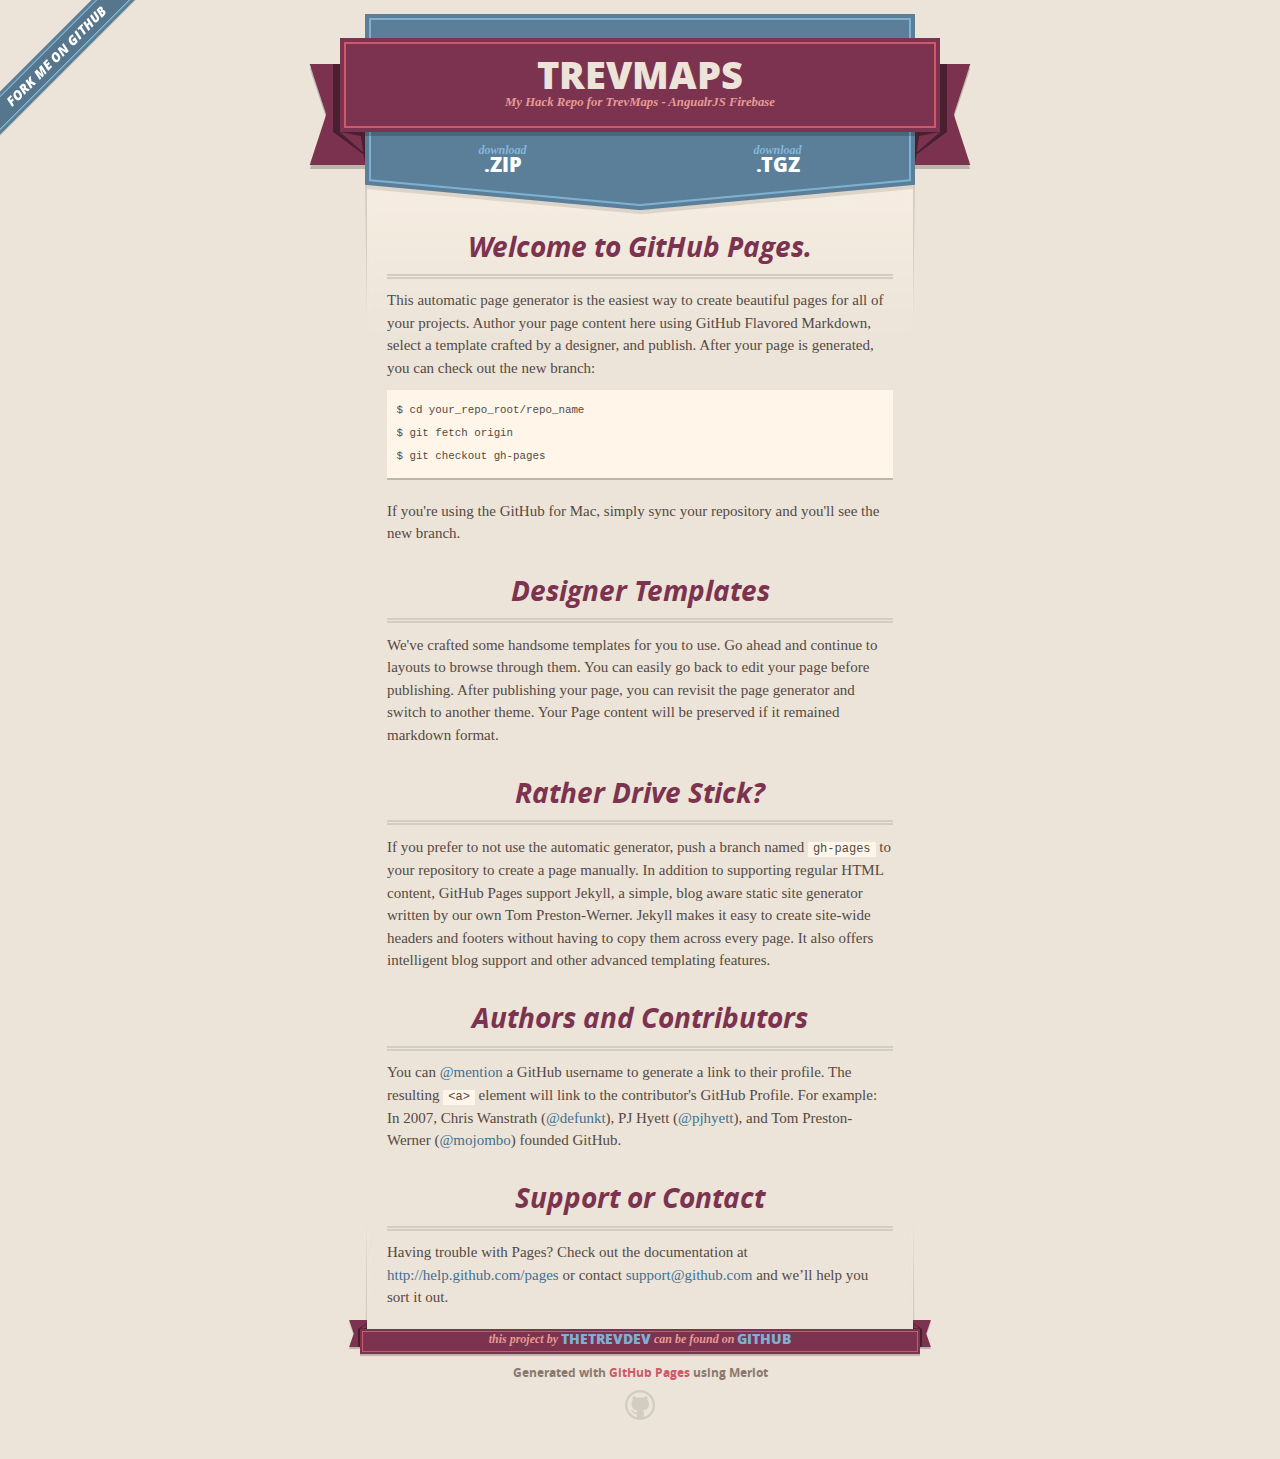
<file: index.html>
<!DOCTYPE html>
<html>
  <head>
    <meta charset='utf-8'>
    <meta http-equiv="X-UA-Compatible" content="chrome=1">
    <meta name="viewport" content="width=640" />

    <link rel="stylesheet" href="stylesheets/core.css" media="screen"/>
    <link rel="stylesheet" href="stylesheets/mobile.css" media="handheld, only screen and (max-device-width:640px)"/>
    <link rel="stylesheet" href="stylesheets/pygment_trac.css"/>

    <script type="text/javascript" src="javascripts/modernizr.js"></script>
    <script type="text/javascript" src="https://ajax.googleapis.com/ajax/libs/jquery/1.7.1/jquery.min.js"></script>
    <script type="text/javascript" src="javascripts/headsmart.min.js"></script>
    <script type="text/javascript">
      $(document).ready(function () {
        $('#main_content').headsmart()
      })
    </script>
    <title>Trevmaps by thetrevdev</title>
  </head>

  <body>
    <a id="forkme_banner" href="https://github.com/thetrevdev/TrevMaps">View on GitHub</a>
    <div class="shell">

      <header>
        <span class="ribbon-outer">
          <span class="ribbon-inner">
            <h1>Trevmaps</h1>
            <h2>My Hack Repo for TrevMaps - AngualrJS Firebase</h2>
          </span>
          <span class="left-tail"></span>
          <span class="right-tail"></span>
        </span>
      </header>

      <section id="downloads">
        <span class="inner">
          <a href="https://github.com/thetrevdev/TrevMaps/zipball/master" class="zip"><em>download</em> .ZIP</a><a href="https://github.com/thetrevdev/TrevMaps/tarball/master" class="tgz"><em>download</em> .TGZ</a>
        </span>
      </section>


      <span class="banner-fix"></span>


      <section id="main_content">
        <h3>
<a name="welcome-to-github-pages" class="anchor" href="#welcome-to-github-pages"><span class="octicon octicon-link"></span></a>Welcome to GitHub Pages.</h3>

<p>This automatic page generator is the easiest way to create beautiful pages for all of your projects. Author your page content here using GitHub Flavored Markdown, select a template crafted by a designer, and publish. After your page is generated, you can check out the new branch:</p>

<pre><code>$ cd your_repo_root/repo_name
$ git fetch origin
$ git checkout gh-pages
</code></pre>

<p>If you're using the GitHub for Mac, simply sync your repository and you'll see the new branch.</p>

<h3>
<a name="designer-templates" class="anchor" href="#designer-templates"><span class="octicon octicon-link"></span></a>Designer Templates</h3>

<p>We've crafted some handsome templates for you to use. Go ahead and continue to layouts to browse through them. You can easily go back to edit your page before publishing. After publishing your page, you can revisit the page generator and switch to another theme. Your Page content will be preserved if it remained markdown format.</p>

<h3>
<a name="rather-drive-stick" class="anchor" href="#rather-drive-stick"><span class="octicon octicon-link"></span></a>Rather Drive Stick?</h3>

<p>If you prefer to not use the automatic generator, push a branch named <code>gh-pages</code> to your repository to create a page manually. In addition to supporting regular HTML content, GitHub Pages support Jekyll, a simple, blog aware static site generator written by our own Tom Preston-Werner. Jekyll makes it easy to create site-wide headers and footers without having to copy them across every page. It also offers intelligent blog support and other advanced templating features.</p>

<h3>
<a name="authors-and-contributors" class="anchor" href="#authors-and-contributors"><span class="octicon octicon-link"></span></a>Authors and Contributors</h3>

<p>You can <a href="https://github.com/blog/821" class="user-mention">@mention</a> a GitHub username to generate a link to their profile. The resulting <code>&lt;a&gt;</code> element will link to the contributor's GitHub Profile. For example: In 2007, Chris Wanstrath (<a href="https://github.com/defunkt" class="user-mention">@defunkt</a>), PJ Hyett (<a href="https://github.com/pjhyett" class="user-mention">@pjhyett</a>), and Tom Preston-Werner (<a href="https://github.com/mojombo" class="user-mention">@mojombo</a>) founded GitHub.</p>

<h3>
<a name="support-or-contact" class="anchor" href="#support-or-contact"><span class="octicon octicon-link"></span></a>Support or Contact</h3>

<p>Having trouble with Pages? Check out the documentation at <a href="http://help.github.com/pages">http://help.github.com/pages</a> or contact <a href="mailto:support@github.com">support@github.com</a> and we’ll help you sort it out.</p>
      </section>

      <footer>
        <span class="ribbon-outer">
          <span class="ribbon-inner">
            <p>this project by <a href="https://github.com/thetrevdev">thetrevdev</a> can be found on <a href="https://github.com/thetrevdev/TrevMaps">GitHub</a></p>
          </span>
          <span class="left-tail"></span>
          <span class="right-tail"></span>
        </span>
        <p>Generated with <a href="http://pages.github.com">GitHub Pages</a> using Merlot</p>
        <span class="octocat"></span>
      </footer>

    </div>

    
  </body>
</html>
</file>
<file: stylesheets/core.css>
@import url("screen.css");
@import url("non-screen.css") handheld;
@import url("non-screen.css") only screen and (max-device-width:640px);
</file>
<file: stylesheets/mobile.css>
/* Generated by Font Squirrel (http://www.fontsquirrel.com) on February 9, 2012 */


@font-face {
  font-family: 'Open Sans';
  src: url('../fonts/opensans-regular-webfont.eot');
  src: url('../fonts/opensans-regular-webfont.eot?#iefix') format('embedded-opentype'),
       url('../fonts/opensans-regular-webfont.woff') format('woff'),
       url('../fonts/opensans-regular-webfont.ttf') format('truetype'),
       url('../fonts/opensans-regular-webfont.svg#OpenSansRegular') format('svg');
  font-weight: normal;
  font-style: normal;
}

@font-face {
  font-family: 'Open Sans';
  src: url('../fonts/opensans-italic-webfont.eot');
  src: url('../fonts/opensans-italic-webfont.eot?#iefix') format('embedded-opentype'),
       url('../fonts/opensans-italic-webfont.woff') format('woff'),
       url('../fonts/opensans-italic-webfont.ttf') format('truetype'),
       url('../fonts/opensans-italic-webfont.svg#OpenSansItalic') format('svg');
  font-weight: normal;
  font-style: italic;
}

@font-face {
  font-family: 'Open Sans';
  src: url('../fonts/opensans-bold-webfont.eot');
  src: url('../fonts/opensans-bold-webfont.eot?#iefix') format('embedded-opentype'),
       url('../fonts/opensans-bold-webfont.woff') format('woff'),
       url('../fonts/opensans-bold-webfont.ttf') format('truetype'),
       url('../fonts/opensans-bold-webfont.svg#OpenSansBold') format('svg');
  font-weight: bold;
  font-style: normal;
}

@font-face {
  font-family: 'Open Sans';
  src: url('../fonts/opensans-bolditalic-webfont.eot');
  src: url('../fonts/opensans-bolditalic-webfont.eot?#iefix') format('embedded-opentype'),
       url('../fonts/opensans-bolditalic-webfont.woff') format('woff'),
       url('../fonts/opensans-bolditalic-webfont.ttf') format('truetype'),
       url('../fonts/opensans-bolditalic-webfont.svg#OpenSansBoldItalic') format('svg');
  font-weight: bold;
  font-style: italic;
}

@font-face {
  font-family: 'Open Sans';
  src: url('../fonts/opensans-extrabold-webfont.eot');
  src: url('../fonts/opensans-extrabold-webfont.eot?#iefix') format('embedded-opentype'),
       url('../fonts/opensans-extrabold-webfont.woff') format('woff'),
       url('../fonts/opensans-extrabold-webfont.ttf') format('truetype'),
       url('../fonts/opensans-extrabold-webfont.svg#OpenSansExtrabold') format('svg');
  font-weight: bolder;
  font-style: normal;
}


/* http://meyerweb.com/eric/tools/css/reset/ 
   v2.0 | 20110126
   License: none (public domain)
*/

html, body, div, span, applet, object, iframe,
h1, h2, h3, h4, h5, h6, p, blockquote, pre,
a, abbr, acronym, address, big, cite, code,
del, dfn, em, img, ins, kbd, q, s, samp,
small, strike, strong, sub, sup, tt, var,
b, u, i, center,
dl, dt, dd, ol, ul, li,
fieldset, form, label, legend,
table, caption, tbody, tfoot, thead, tr, th, td,
article, aside, canvas, details, embed, 
figure, figcaption, footer, header, hgroup, 
menu, nav, output, ruby, section, summary,
time, mark, audio, video {
  margin: 0;
  padding: 0;
  border: 0;
  font-size: 100%;
  font: inherit;
  vertical-align: baseline;
}
/* HTML5 display-role reset for older browsers */
article, aside, details, figcaption, figure, 
footer, header, hgroup, menu, nav, section {
  display: block;
}
body {
  line-height: 1;
}
ol, ul {
  list-style: none;
}
blockquote, q {
  quotes: none;
}
blockquote:before, blockquote:after,
q:before, q:after {
  content: '';
  content: none;
}
table {
  border-collapse: collapse;
  border-spacing: 0;
}

header, footer, section {
  display: block;
  position: relative;
}

/* STYLES */

div.shell {
  display: block;
  width: 640px;
  margin: 0 auto;
}

a#forkme_banner {
  display: none;
}

/* header */

header {
  position: relative;
  z-index: 2;
  margin: 0;
  max-width: 640px;
  top: 51px;
}

header span.ribbon-inner {
  position: relative;
  display: block;
  background-color: #cd596b;
  border: 8px solid #7c334f;
  padding: 6px;
  z-index: 1;
}

header span.left-tail, header span.right-tail {
  position: relative;
  display: block;
  width: 19px;
  height: 10px;
  background: transparent url(../images/ribbon-tail-sprite-2x.png) 0 0 no-repeat;
  position: absolute;
  bottom: -10px;
  z-index: 0;
}

header span.left-tail {
  background-position: 0 0;
  left: 0;
}

header span.right-tail {
  background-position: -19px 0;
  right: 0;
}

header h1 {
  background-color: #7c334f;
  font-size: 2em;
  font-weight: bolder;
  font-style: normal;
  text-transform: uppercase;
  color: #ece4d8;
  text-align: center;
  line-height:1;  
  padding: 14px 20px 0;
}

header h2 {
  background-color: #7c334f;
  font: bold italic .85em/1.5 Georgia, Times, “Times New Roman”, serif;
  color: #e69b95;
  padding-bottom: 14px;
  margin-top: -3px;
  text-align: center;
}

section#downloads {
  position: relative;
  display: block;
  height: 171px;
  width: 602px;
  padding-bottom: 150px;
  margin: 51px auto -250px;
  z-index: 1;
  background: transparent url(../images/shield.png) center 0 no-repeat;
}

section#downloads a {
  display: none;
}

span.banner-fix {
  background: transparent url(../images/shield-fallback.png) center top no-repeat;
  display: block;
  height: 31px;
  position: absolute;
  width: 640px;
  top: 20px;

}

section#main_content {
  z-index: 2;
  padding: 20px 40px 0;
  min-height:185px;
}

/* footer */

footer {
  background: none;
  padding-top: 104px;
  margin: -94px auto 40px;
  max-width:640px;
  text-align: center;
}

footer span.ribbon-outer {
  display: block;
  position: relative;
  border-bottom: 2px solid #bdb6ad;
}

footer span.ribbon-inner {
  position: relative;
  display: block;
  background-color: #cd596b;
  border: 8px solid #7c334f;
  padding: 6px;
  z-index: 1;
}

footer p {
  font-family: 'Open Sans', sans-serif;
  font-weight: bold;
  font-size: .6em;
  color: #8b786f;
}

footer a {
  color: #cd596b;
}

footer span.ribbon-inner p {
  background-color: #7c334f;
  margin: 0;
  color: #e69b95;
  font: bold italic 22px/1 Georgia, Times, “Times New Roman”, serif;
  height: auto;
  line-height: 1.1;
  padding: 20px 0px 10px;
}

footer span.ribbon-inner a {
  display: block;
  position: relative;
  bottom: 0;
  color: #7eb0d2;
  font-family: 'Open Sans', sans-serif;
  text-transform: uppercase;
  font-style: normal;
  font-weight: bolder;
  font-size: 38px;
  padding-bottom: 10px;
}

footer span.ribbon-inner a:hover {
  color: #7eb0d2;
}

footer span.left-tail, footer span.right-tail {
  position: relative;
  display: block;
  width: 23px;
  height: 126px;
  background: transparent url(../images/small-ribbon-tail-sprite-2x.png) 0 0 no-repeat;
  position: absolute;
  top: -126px;
  z-index: 0;
}

footer span.left-tail {
  background-position: 0 0;
  left: 0;
}

footer span.right-tail {
  background-position: -23px 0;
  right: 0;
}

footer span.octocat {
  background: transparent url(../images/octocat-2x.png) 0 0 no-repeat;
  display: block;
  width: 60px;
  height: 60px;
  margin: 20px auto 0;}

/* content */

body {
  background: #ece4d8;
  font: normal normal 30px/1.5 Georgia, Palatino,” Palatino Linotype”, Times, “Times New Roman”, serif;
  color: #544943;
  -webkit-font-smoothing: antialiased;
}

a, a:hover {
  color: #417090;
}

a {
  text-decoration: none;
}

a:hover {
  text-decoration: underline;
}

h1,h2,h3,h4,h5,h6 {
  font-family: 'Open Sans', sans-serif;
  font-weight: bold;
}

p {
  margin: .7em 0 0;
}

strong {
  font-weight: bold;
}

em {
  font-style: italic;
}

ol {
  margin: .7em 0;
  list-style-type: decimal;
  padding-left: 1.35em;
}

ul {
  margin: .7em 0;
  padding-left: 1.35em;
}

ul li {
  padding-left: 20px;
  background: transparent url(../images/chevron-2x.png) left 15px no-repeat;
}

blockquote {
  font-family: 'Open Sans', sans-serif;
  margin: 20px 0;
  color: #8b786f;
  padding-left: 1.35em;
  background: transparent url('../images/blockquote-gfx-2x.png') 0 8px no-repeat;
}

img {
  -webkit-box-shadow: 0px 4px 0px #bdb6ad;
  -moz-box-shadow: 0px 4px 0px #bdb6ad;
  box-shadow: 0px 4px 0px #bdb6ad;
  border: 4px solid #fff6e9;
  max-width: 556px;
}

hr {
  border: none;
  outline: none;
  height: 42px;
  background: transparent url('../images/hr-2x.jpg') center center repeat-x;
  margin: 0 0 20px;
}

code {
  background: #fff6e9;
  font: normal normal .9em/1.7 "Lucida Sans Typewriter", "Lucida Console", Monaco, "Bitstream Vera Sans Mono", monospace;
  padding: 0 5px 1px;
}

pre {
  margin: 10px 0 20px;
  padding: .7em;
  background: #fff6e9;
  border-bottom: 4px solid #bdb6ad;
  font: normal normal .9em/1.7 "Lucida Sans Typewriter", "Lucida Console", Monaco, "Bitstream Vera Sans Mono", monospace;
  overflow: auto;
}

table {
  background: #fff6e9;
  display: table;
  width: 100%;
  border-collapse: separate;
  border-bottom: 4px solid #bdb6ad;
  margin: 10px 0;
}

tr {
  display: table-row;
}

th {
  display: table-cell;
  padding: 2px 10px;
  border: solid #ece4d8;
  border-width: 0 4px 4px 0;
  color: #cd596b;
  font-family: 'Open Sans', sans-serif;
  font-weight: bold;
  font-size: .85em;
}

td {
  display: table-cell;
  padding: 0 .7em;
  border: solid #ece4d8;
  border-width: 0 4px 4px 0;
}

td:last-child, th:last-child {
  border-right: none;
}

tr:last-child td {
  border-bottom: none;
}

dl {
  margin: .7em 0 20px;
}

dt {
  font-family: 'Open Sans', sans-serif;
  font-weight: bold;
}

dd {
  padding-left: 1.35em;
}

dd p:first-child {
  margin-top: 0;
}

/* Content based headers */

#main_content > .header-level-1:first-child,
#main_content > .header-level-2:first-child,
#main_content > .header-level-3:first-child,
#main_content > .header-level-4:first-child,
#main_content > .header-level-5:first-child,
#main_content > .header-level-6:first-child {
  margin-top: 0;
}

.header-level-1 {
  font-size: 1.85em;
  border-bottom: .2em double #d3ccc1;
  color: #7c334f;
  text-align: center;
  font-style: italic;
  margin: 1.1em 0 .38em;
  line-height: 1.2;
  padding-bottom: 10px
}

.header-level-2 {
  font-size: 1.58em;
  color: #7c334f;
  margin: .95em 0 .5em;
  border-bottom: .1em solid #D3CCC1;
  line-height: 1.2;
  padding-bottom: 10px
}

.header-level-3 {
  margin: 20px 0 10px;
  font-size: 1.45em;
}

.header-level-4 {
  margin: .6em 0;
  font-size: 1.2em;
  color: #cd596b;
}

.header-level-5 {
  margin: .7em 0;
  font-size: 1em;
  color: #8b786f;
}

.header-level-6 {
  margin: .8em 0;
  font-size: .85em;
  font-style: italic;
}
</file>
<file: stylesheets/pygment_trac.css>
.highlight  { background: #ffffff; }
.highlight .c { color: #999988; font-style: italic } /* Comment */
.highlight .err { color: #a61717; background-color: #e3d2d2 } /* Error */
.highlight .k { font-weight: bold } /* Keyword */
.highlight .o { font-weight: bold } /* Operator */
.highlight .cm { color: #999988; font-style: italic } /* Comment.Multiline */
.highlight .cp { color: #999999; font-weight: bold } /* Comment.Preproc */
.highlight .c1 { color: #999988; font-style: italic } /* Comment.Single */
.highlight .cs { color: #999999; font-weight: bold; font-style: italic } /* Comment.Special */
.highlight .gd { color: #000000; background-color: #ffdddd } /* Generic.Deleted */
.highlight .gd .x { color: #000000; background-color: #ffaaaa } /* Generic.Deleted.Specific */
.highlight .ge { font-style: italic } /* Generic.Emph */
.highlight .gr { color: #aa0000 } /* Generic.Error */
.highlight .gh { color: #999999 } /* Generic.Heading */
.highlight .gi { color: #000000; background-color: #ddffdd } /* Generic.Inserted */
.highlight .gi .x { color: #000000; background-color: #aaffaa } /* Generic.Inserted.Specific */
.highlight .go { color: #888888 } /* Generic.Output */
.highlight .gp { color: #555555 } /* Generic.Prompt */
.highlight .gs { font-weight: bold } /* Generic.Strong */
.highlight .gu { color: #800080; font-weight: bold; } /* Generic.Subheading */
.highlight .gt { color: #aa0000 } /* Generic.Traceback */
.highlight .kc { font-weight: bold } /* Keyword.Constant */
.highlight .kd { font-weight: bold } /* Keyword.Declaration */
.highlight .kn { font-weight: bold } /* Keyword.Namespace */
.highlight .kp { font-weight: bold } /* Keyword.Pseudo */
.highlight .kr { font-weight: bold } /* Keyword.Reserved */
.highlight .kt { color: #445588; font-weight: bold } /* Keyword.Type */
.highlight .m { color: #009999 } /* Literal.Number */
.highlight .s { color: #d14 } /* Literal.String */
.highlight .na { color: #008080 } /* Name.Attribute */
.highlight .nb { color: #0086B3 } /* Name.Builtin */
.highlight .nc { color: #445588; font-weight: bold } /* Name.Class */
.highlight .no { color: #008080 } /* Name.Constant */
.highlight .ni { color: #800080 } /* Name.Entity */
.highlight .ne { color: #990000; font-weight: bold } /* Name.Exception */
.highlight .nf { color: #990000; font-weight: bold } /* Name.Function */
.highlight .nn { color: #555555 } /* Name.Namespace */
.highlight .nt { color: #000080 } /* Name.Tag */
.highlight .nv { color: #008080 } /* Name.Variable */
.highlight .ow { font-weight: bold } /* Operator.Word */
.highlight .w { color: #bbbbbb } /* Text.Whitespace */
.highlight .mf { color: #009999 } /* Literal.Number.Float */
.highlight .mh { color: #009999 } /* Literal.Number.Hex */
.highlight .mi { color: #009999 } /* Literal.Number.Integer */
.highlight .mo { color: #009999 } /* Literal.Number.Oct */
.highlight .sb { color: #d14 } /* Literal.String.Backtick */
.highlight .sc { color: #d14 } /* Literal.String.Char */
.highlight .sd { color: #d14 } /* Literal.String.Doc */
.highlight .s2 { color: #d14 } /* Literal.String.Double */
.highlight .se { color: #d14 } /* Literal.String.Escape */
.highlight .sh { color: #d14 } /* Literal.String.Heredoc */
.highlight .si { color: #d14 } /* Literal.String.Interpol */
.highlight .sx { color: #d14 } /* Literal.String.Other */
.highlight .sr { color: #009926 } /* Literal.String.Regex */
.highlight .s1 { color: #d14 } /* Literal.String.Single */
.highlight .ss { color: #990073 } /* Literal.String.Symbol */
.highlight .bp { color: #999999 } /* Name.Builtin.Pseudo */
.highlight .vc { color: #008080 } /* Name.Variable.Class */
.highlight .vg { color: #008080 } /* Name.Variable.Global */
.highlight .vi { color: #008080 } /* Name.Variable.Instance */
.highlight .il { color: #009999 } /* Literal.Number.Integer.Long */

.type-csharp .highlight .k { color: #0000FF }
.type-csharp .highlight .kt { color: #0000FF }
.type-csharp .highlight .nf { color: #000000; font-weight: normal }
.type-csharp .highlight .nc { color: #2B91AF }
.type-csharp .highlight .nn { color: #000000 }
.type-csharp .highlight .s { color: #A31515 }
.type-csharp .highlight .sc { color: #A31515 }
</file>
